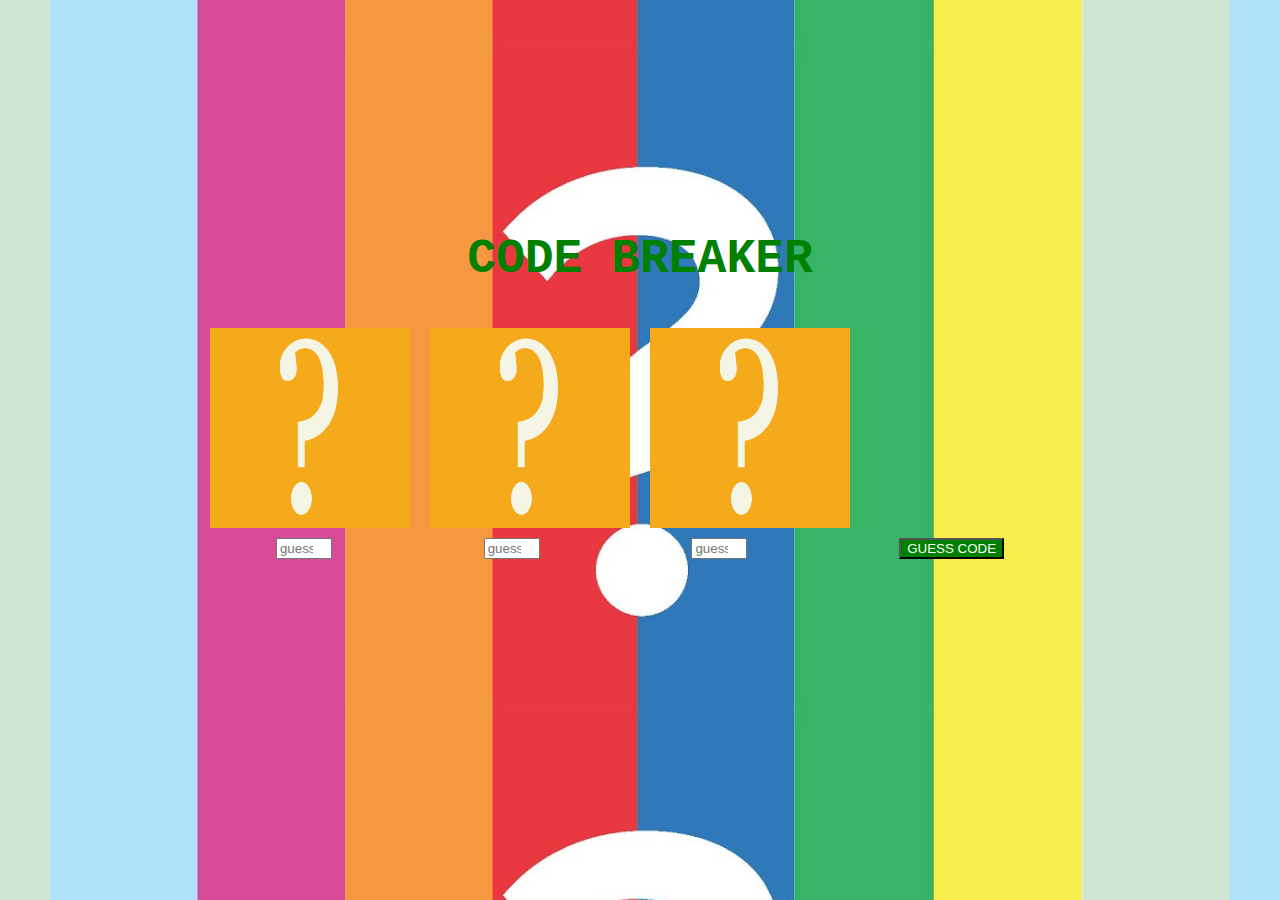
<file: js Spiele/CODE BREAKER.html>
<!DOCTYPE html>
<html>
    <head>
        <meta charset="utf-8">
        <title>CODE BREAKER</title>
        <link rel="stylesheet" href="css/CODE BREAKER.css">
    </head>
    <body>
        <h1>CODE BREAKER</h1>
        <div id="countainer" >
            <img src="../js Spiele/image/guess.jpg" id="img1" alt="guess"> 
            <img src="../js Spiele/image/guess.jpg" id="img2" alt="guess">
            <img src="../js Spiele/image/guess.jpg" id="img3" alt="guess"> 
        </div>
            <div class="guess">
                <input type="number" placeholder="guess_code" min="0" max="10" id="input">
            
                <!--<button class="button" onclick="BREAKER()">GUESS CODE</button>-->

                <input type="number" placeholder="guess_code" min="0" max="10"id="input2">
                
                <!--<button class="button" onclick="BREAKER()">GUESS CODE</button>-->

                <input type="number" placeholder="guess_code" min="0" max="10"id="input3">
                
                <button class="button" onclick="BREAKER()">GUESS CODE</button>

            </div>
        
        <script src="https://ajax.googleapis.com/ajax/libs/jquery/3.4.1/jquery.min.js"></script>
        <script src="js/CODE BREAKER.js" type="text/javascript"></script>

    </body> 
</html>
</file>
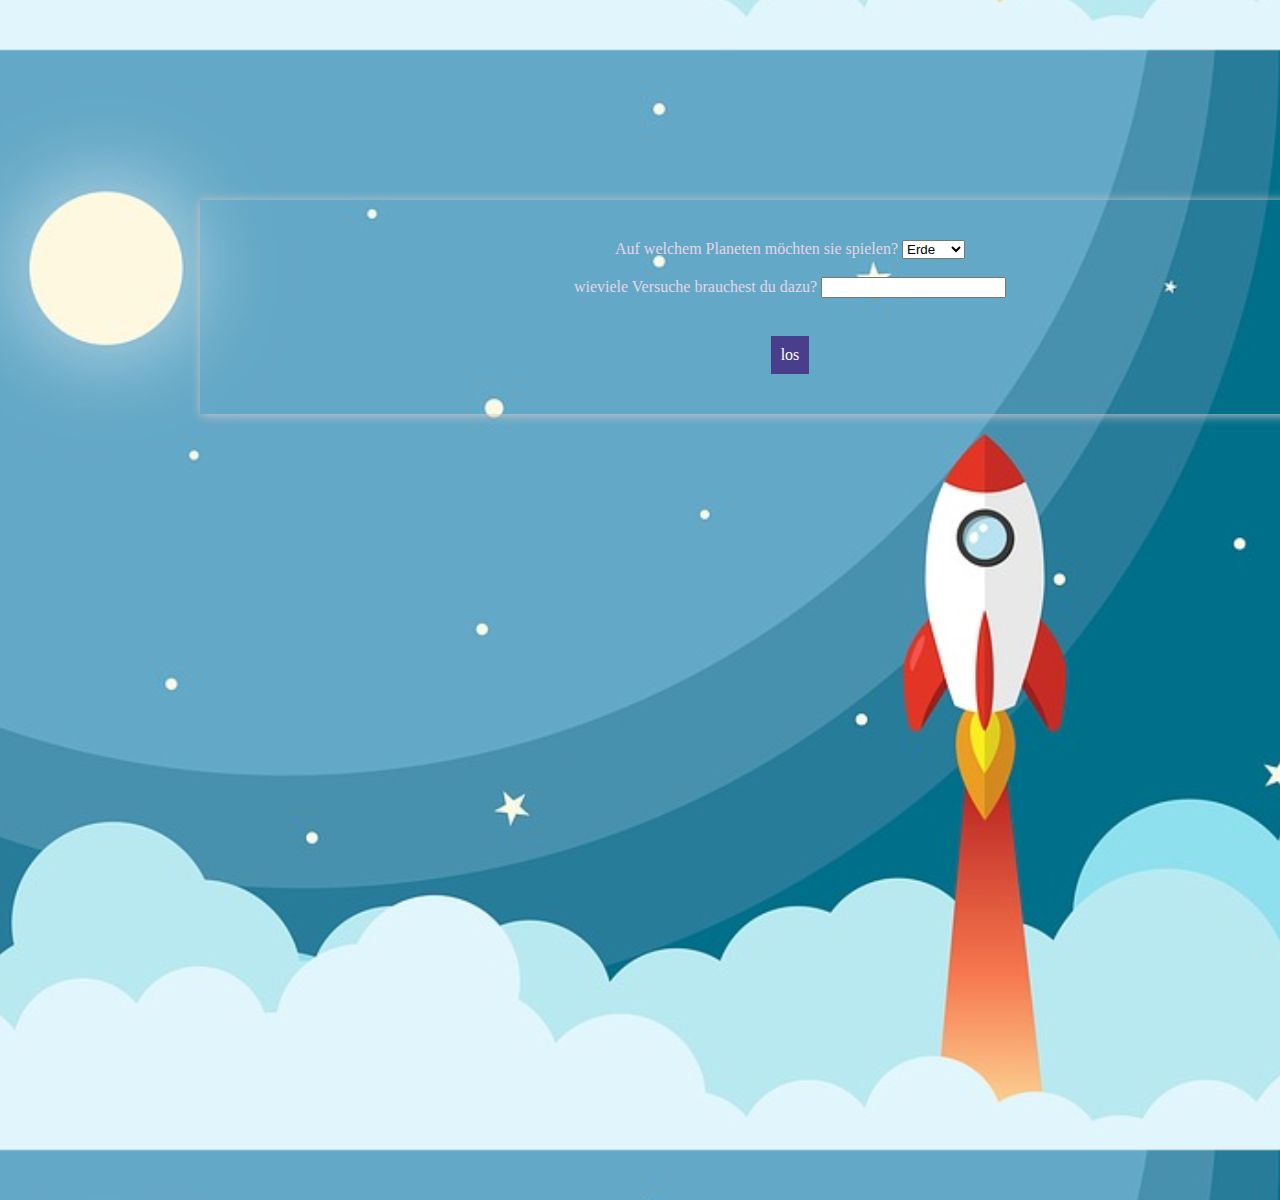
<file: js Spiele/HANDYWEITWURF.html>
<!DOCTYPE html>
<html>
    <head>
        <meta charset="utf-8">
        <title>HANDYWEITWURF</title>
        <link rel="stylesheet" href="css/HANDYWEITWURF.css">
    </head>
    
    <body>
        
        <div id="screen1" class="active screen">

           
            <label>Auf welchem Planeten möchten sie spielen?</label>
            <select id="planet">
                <option value="9.81">Erde</option>
                <option value="1.62">Mond</option>
                <option value="3.69">Mars</option>
                <option value="24.79">Jupiter</option>
            </select>
            <br>
            <br>
            
            <label>wieviele Versuche brauchest du dazu?</label>
            
            <input type="number" id="tryCounter" name="tryCounter">
            <br>
            <br>
            <div class="butten" onclick="chaangeScreen()">los</div>

            
        </div>
        <div id="screen2" class="screen">
            <label>Winkel eingeben (1°-90°)</label>
            <input type="number" id="Winkel">
            <br>
            <br>
            <label>kraft eingeben</label>
            <input type="number" id="kraft" name="kraft">
            <div class="butten" onclick="werfen()" id="WERFEN" >WERFEN</div>
            <br>
        <div class="butten" onclick="replay()">Wieder speilen</div>
        
        <script type="text/javascript" src="js/HANDYWEITWURF.js"></script>
    </body>
</html>
</file>
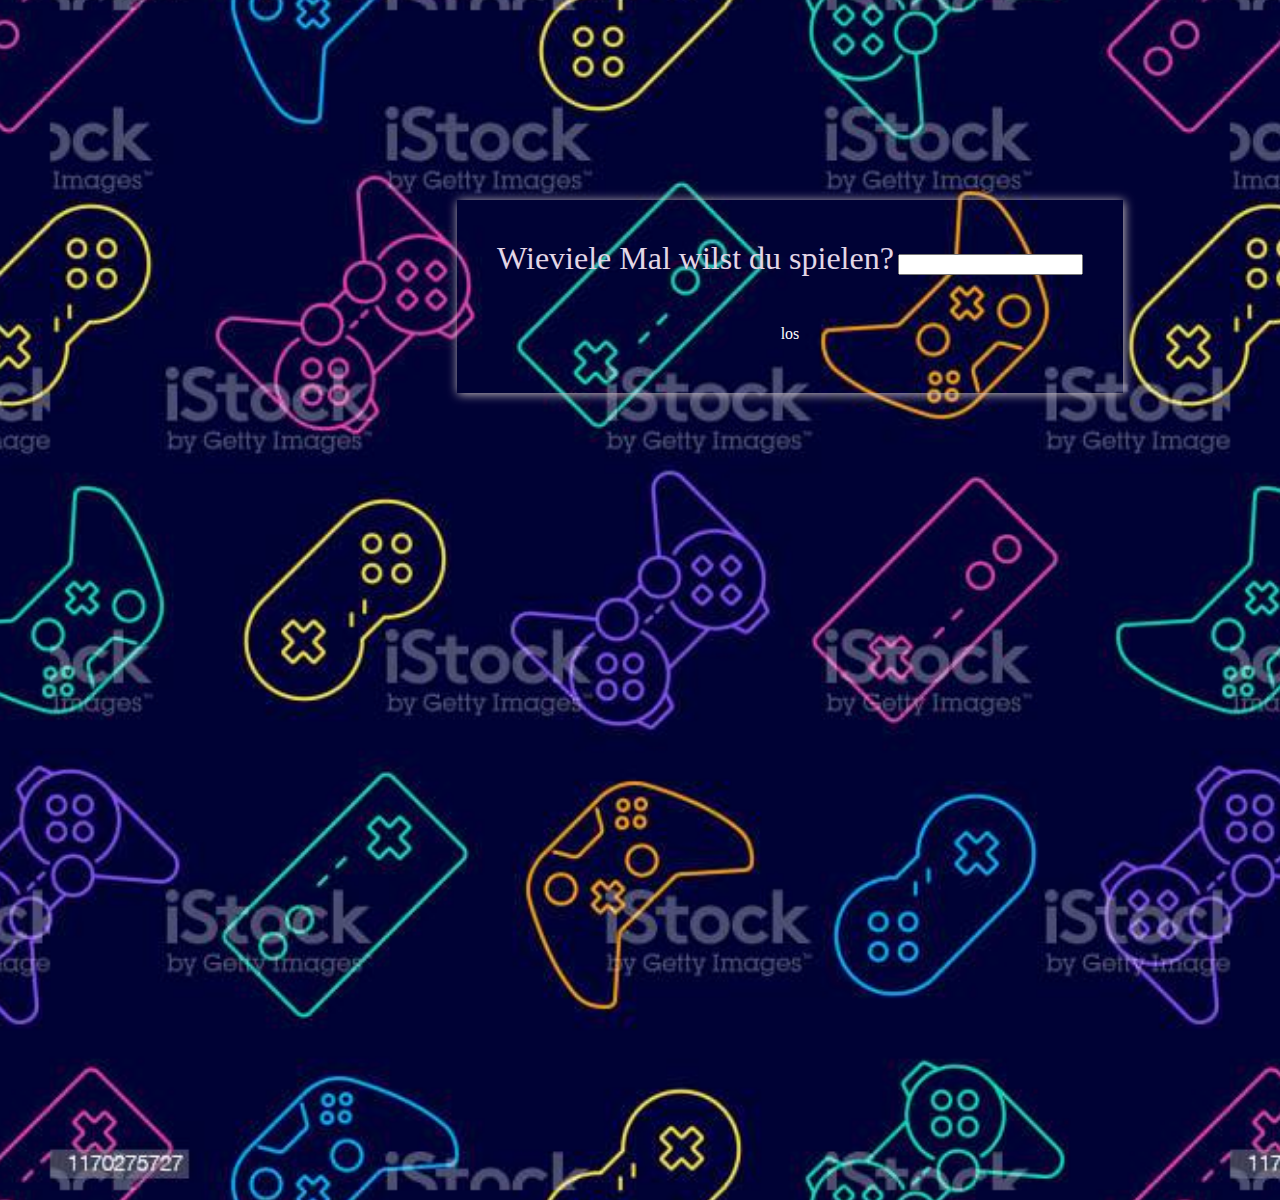
<file: js Spiele/SCHERE, STEIN, PAPIER.html>
<!DOCTYPE html>
<html>
    <head>
        <meta charset="utf-8">
        <title>SCHERE, STEIN, PAPIER</title>
        <link rel="stylesheet" href="css/SCHERE, STEIN, PAPIER.css">
    </head>
    <body id="myBody">
        <div id="screen1" class="active screen">
            <!--<label>Wieviele Mal wilst du spielen?</label>
        <br>
    <input id="counterInput" type="number" min="1"/>
        <br>
        <button class="butten" onclick="chaangeScreen()">los</button>-->
        <label>Wieviele Mal wilst du spielen?</label>
            
            <input type="number" id="tryCounter" name="tryCounter">
            <br>
            <br>
            <div class="butten" onclick="chaangeScreen()">los</div>
    </div>
        <div id="screen2" class="screen">
            <h2 id="computerchoice">Computer Choice:<br>
                <span id="pccounterContainer"></span>
                <span id="pccounterContainer1"></span></h2>
        
            <h2 id="userchoice">Your Choice:<br>
                <span id="usercounterContainer"></span>
                <span id="usercounterContainer1"></span>
            </h2>           
            <img src="image/SCHERE.jpg" id="SCHERE" onclick="play(1)" />
            <img src="image/STEIN.jpg"  id="STEIN"  onclick="play(2)" />
            <img src="image/PAPIER.jpg" id="PAPIER" onclick="play(3)" />
         


        <!--<button class="choice" id="SCHERE">SCHERE</button>
        <button class="choice" id="STEIN">STEIN</button>
        <button class="choice" id="PAPIER">PAPIER</button>-->
        <div class="butten" onclick="replay()">Wieder speilen</div>
       <!-- <button class="butten back" >Wieder speilen</button>-->
        </div>

        <script src="https://code.jquery.com/jquery-3.5.1.min.js" integrity="sha256-9/aliU8dGd2tb6OSsuzixeV4y/faTqgFtohetphbbj0=" crossorigin="anonymous"></script>

        <script type="text/javascript" src="js/SCHERE, STEIN, PAPIER.js"></script>
    </body>

</html>
</file>
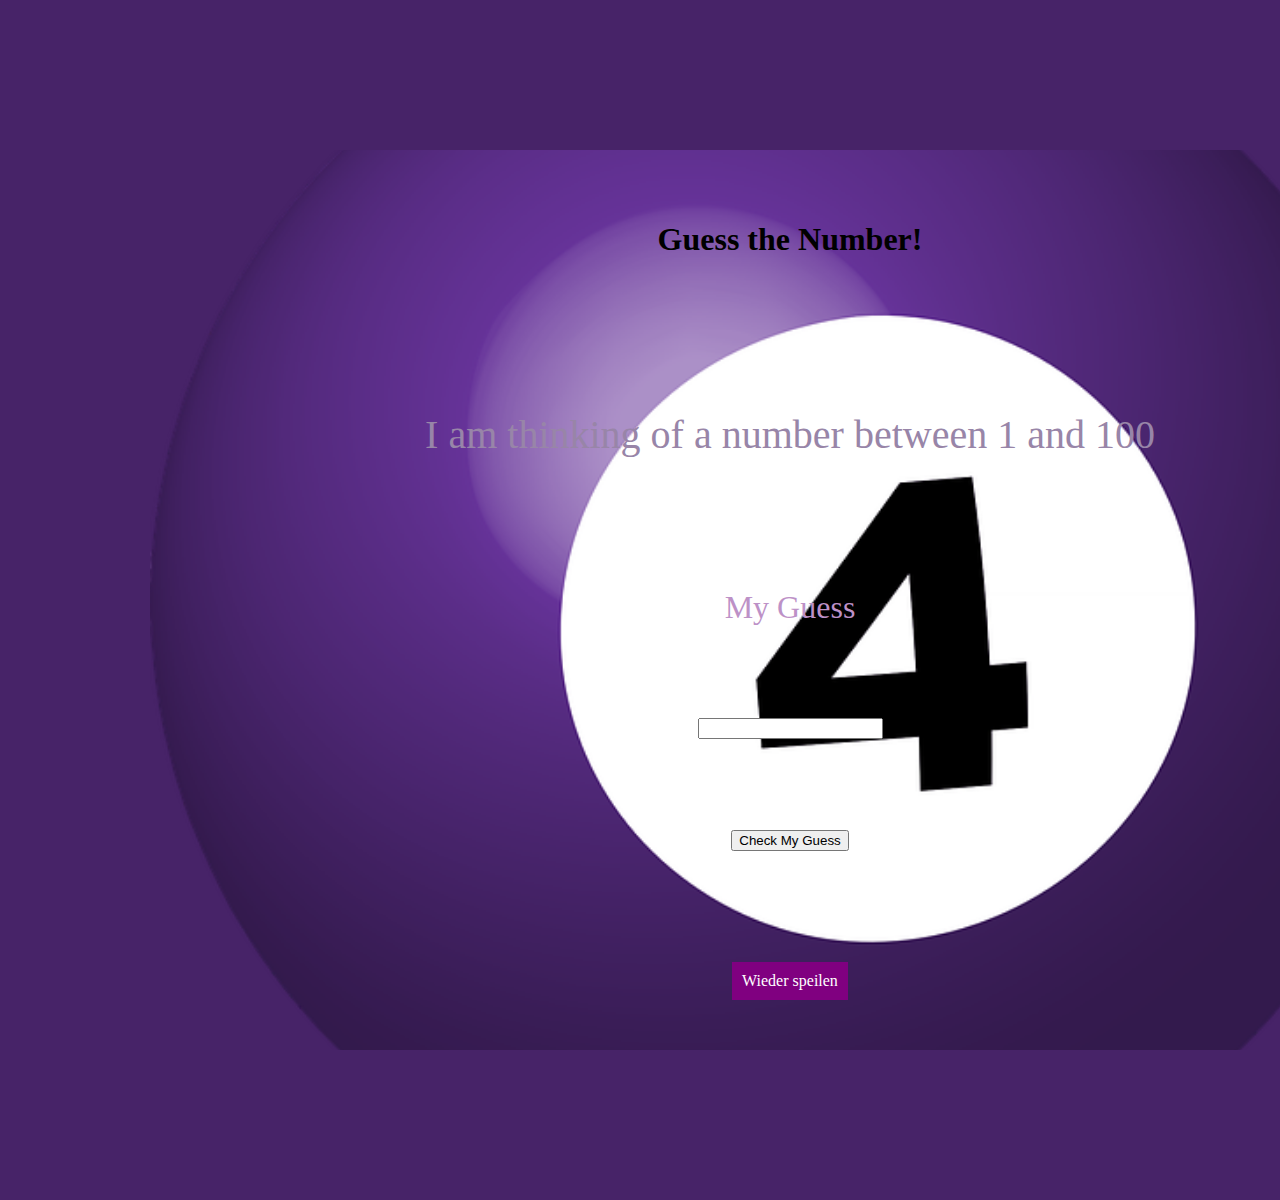
<file: js Spiele/ZAHLEN RATEN.html>
<!DOCTYPE html>
  <html>
    <head>
      <meta charset="UTF-8" />
      <link rel="stylesheet" href="css/ZAHLEN RATEN.css">
      <title> ZAHLEN RATEN </title>
    </head>
    <body id="myBody">
     
      <!--<div id="screen1" class="active screen">
        <label>Wieviele Mal wilst du spielen?</label>
        <br>
        <input type="number" id="tryCounter" name="tryCounter">
        <input id="counterInput" type="number" min="1"/>
        <br>
        
        <div class="butten" onclick="chaangeScreen()">los</div>  
    </div>-->
    
    <div id="screen2" class="screen"></div>
      <h1>Guess the Number!</h1>
      <p>I am thinking of a number between 1 and 100</p>
   
      <label for="guess">My Guess</label>
      <input type="number" id="guessField">
      <input type="submit" id="submitguess" value="Check My Guess">
      <div class="butten" onclick="replay()">Wieder speilen</div>



        <script src="https://code.jquery.com/jquery-3.5.1.min.js" integrity="sha256-9/aliU8dGd2tb6OSsuzixeV4y/faTqgFtohetphbbj0=" crossorigin="anonymous"></script>
      <script type="text/javascript" src="js/ZAHLEN RATEN.js"></script>
    </body>
  </html>
</file>
<file: js Spiele/css/CODE BREAKER.css>
*{
    box-sizing: border-box;
}
body,html{
    margin: 50px;
    padding: 50px;
}
body {
    background-image: url(../image/guess_back.jpg);
   /* width: 100vw;
    height: 100vh;*/
    background-size: cover;
    background-position: center;
}
#countainer {
    display: flex;
    flex-direction: row;
}
.guess{
    display: flex;
    flex-direction: row;
    justify-content: space-around;
}
.button{
    background-color: green;
    display: inline-block;
    color: #fff;
   
}
.button:hover{
    background-color: green;
    cursor: pointer;
}
/*input button{
    display: flex;
}*/
img{
    height: 200px;
    margin: 10px;
    width: 200px;
}
h1{
    display: flex;
    font-family: 'Courier New', Courier, monospace;
    font-size: 3rem;
    justify-content: center;
    color: green;
}
</file>
<file: js Spiele/css/HANDYWEITWURF.css>
*{
    box-sizing: border-box;
}
image{
    max-width: 100%;
}

body,html{
    
    margin: 50px;
    padding: 50px;
}

:root{
    --primary:rgb(200, 178, 202);
    --secondary:rgb(73, 62, 139);
}
body{
    background-image: url(../image/galaxy-background.jpg);
    width: 100vw;
    height: 100vh;
    background-size: cover;
    background-position: center;
}

label{
    color: rgb(227, 214, 230);
    font-size: 1rem;
}
.screen{ 
    box-shadow: 1px 1px 10px rgb(209, 199, 199);
    padding: 40px;
    text-align: center;
    display: none;

}
.active{
    box-shadow: 1px 1px 10px rgb(209, 199, 199);
   
   
    
}
.active{
    display: block;
}
.butten{
    background-color: var(--secondary);
    display: inline-block;
    color: #fff;
    margin-top: 20px;
    padding: 10px;
}
.butten:hover{
    background-color: var(--primary);
    cursor: pointer;
}
</file>
<file: js Spiele/css/SCHERE, STEIN, PAPIER.css>
*{
    box-sizing: border-box;
}
img{
    height: 200px;
    margin: 10px;
    width: 200px;
}

body,html{
  
    margin: 50px;
    padding: 50px;
}
h2{
    color: rgb(227, 214, 230);
}


body{
    background-image: url(../image/istockphoto-1271192332-612x612.jpg);
    width: 100vw;
    height: 100vh;
    background-size: cover;
    background-position: center;
    display: flex;
    flex-direction: column;
    align-items: center;
    justify-content: space-between;
}
label{
    color: rgb(227, 214, 230);
    font-size: 2rem;
}
.butten{
    background-color: var(--secondary);
    display: inline-block;
    color: #fff;
    margin-top: 20px;
    padding: 10px;
}
.butten:hover{
    background-color: var(--primary);
    cursor: pointer;
}
.screen{ 
    box-shadow: 1px 1px 10px rgb(209, 199, 199);
    padding: 40px;
    text-align: center;
    display: none;

}
.active{
    box-shadow: 1px 1px 10px rgb(209, 199, 199);
   
   
    
}
.active{
    display: block;
}
</file>
<file: js Spiele/css/ZAHLEN RATEN.css>
*{
    box-sizing: border-box;
}
img{
    height: 200px;
    margin: 10px;
    width: 200px;
}
p{
    color: rgb(152, 133, 168);
    font-size: 40px;
}

body,html{
    background-color: rgb(71, 35, 104);
    
    margin: 50px;
    padding: 50px;
}


body{
    
     background-image: url(../image/number.png);
     width: 100vw;
     height: 100vh;
     background-size: cover;
     background-position: center;

    display: flex;
    flex-direction: column;
    align-items: center;
    justify-content: space-between;
}
label{
    color: rgb(189, 145, 199);
    font-size: 2rem;
}
.butten{
    color: #fff;
    background-color: purple;
    display: table; /* so groß wie der Inhalt */
    margin: 20px auto 0;
    padding: 10px;
}
.butten:hover{
    background-color: rgb(189, 145, 199);
    cursor: pointer;
}
.screen{ 
    box-shadow: 1px 1px 10px rgb(209, 199, 199);
    padding: 40px;
    text-align: center;
    display: none;

}
.active{
    box-shadow: 1px 1px 10px rgb(209, 199, 199);
   
   
    
}
.active{
    display: block;
}
#popup{
    border: 1px  solid #777;
    border-radius: 10px;
    display: block;
    position: absolute;
    left: 0;
    right: 0;
    margin: 0 auto;
    top: 50vh;
    width: 500px;
    z-index: 100;
    background-color:#fff;
    box-shadow: 1px 1px 10px #777;
    text-align: center;
}
</file>
